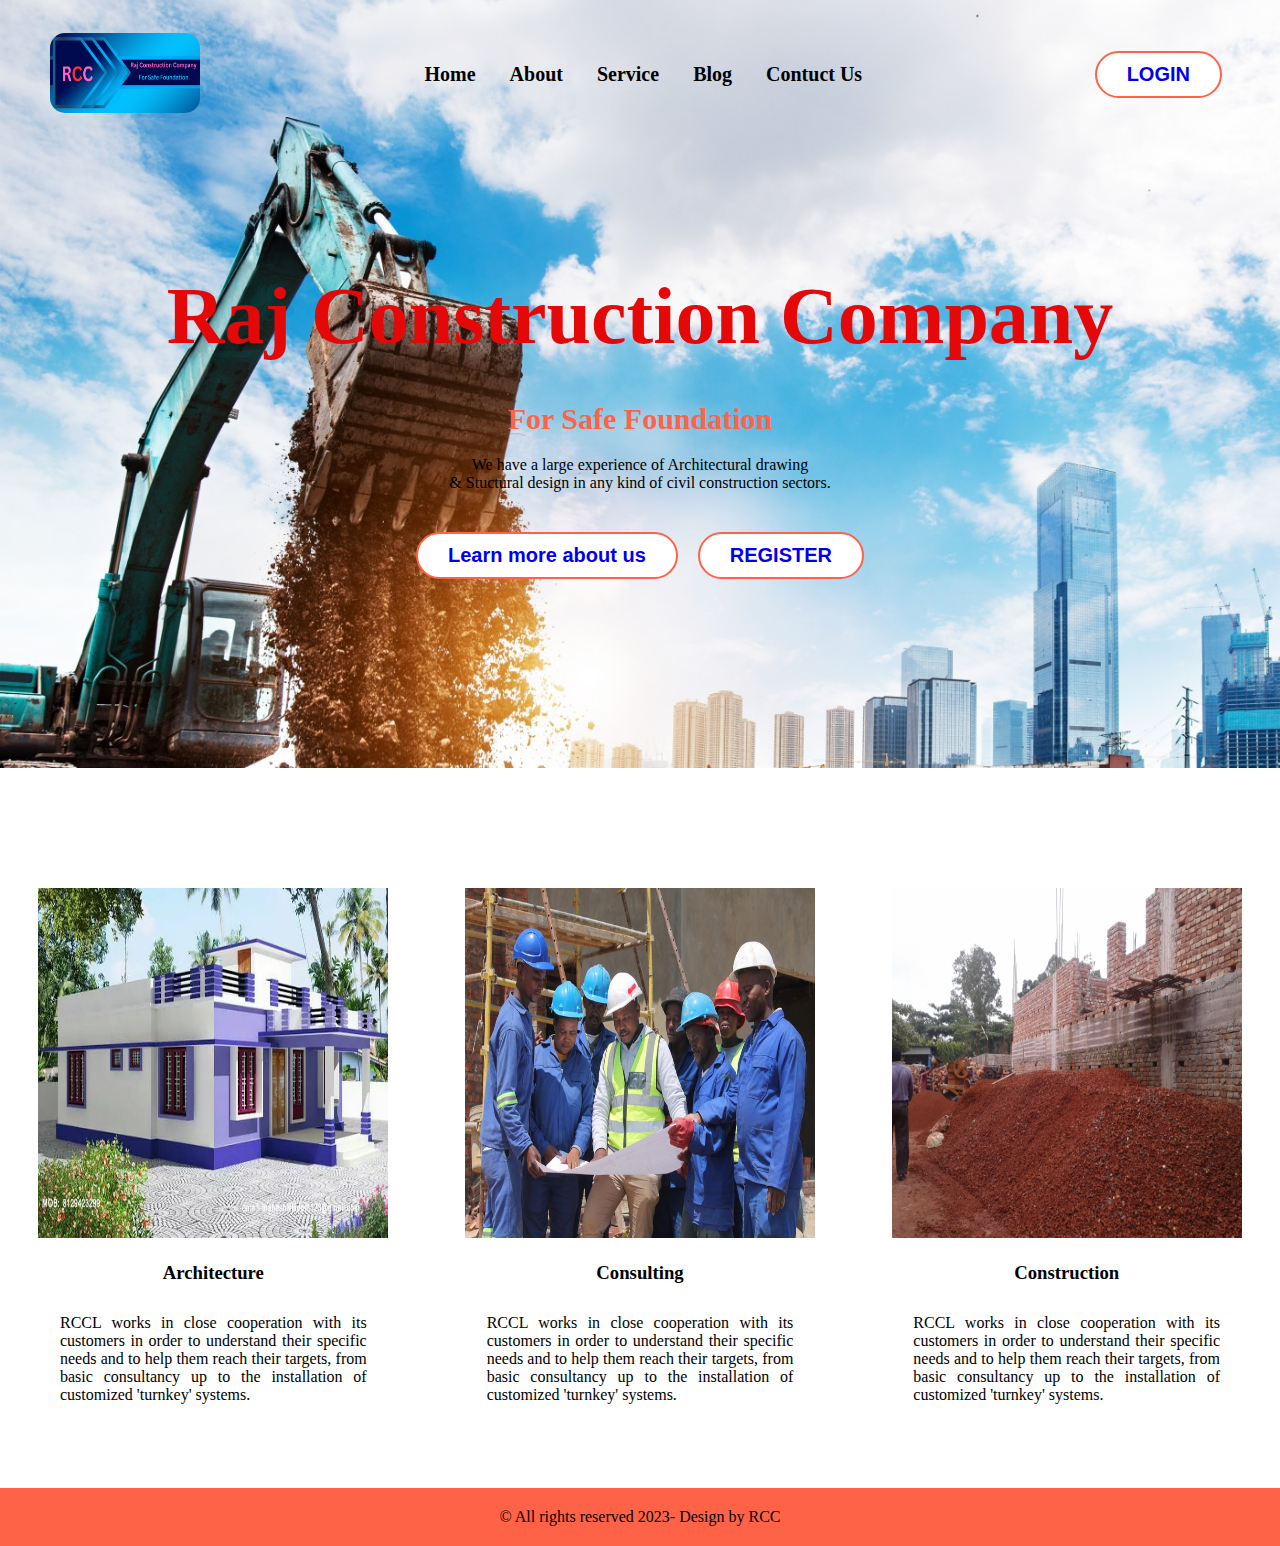
<file: index.html>
<!DOCTYPE html>
<html lang="en">
<head>
    <meta charset="UTF-8">
    <meta name="viewport" content="width=device-width, initial-scale=1.0">
    <link rel="stylesheet" href="css/style.css">
    <title>Raj Construction Company</title>
</head>
<body>
    <div class="container">
        <div class="header">
            <a href="index.html"><img class="logo" src="img/rlogo.png" alt="Logo"></a>
            <div class="navbar">
                <a href="html/home.html">Home</a>
                <a href="html/about.html">About</a>
                <a href="html/service.html">Service</a>
                <a href="html/blog.html">Blog</a>
                <a href="html/contact.html" target="_blank">Contuct Us</a>
            </div>
            <button class="btn"><a href="html/login.html" target="_blank">LOGIN</a></button>
        </div>
        <div class="content">
            <h1>Raj Construction Company</h1>
            <h2>For Safe Foundation</h2>
            <p>We have a large experience of Architectural drawing<br> & Stuctural design in any kind of civil construction sectors.</p>
            <button class="btn"><a href="html/about.html">Learn more about us</a></button>
            <button class="btn"><a href="html/regi.html" target="_blank">REGISTER</a></button>
        </div>
    </div>
    <div class="secondsec">
        <div class="test">
            <img class="timg" src="img/img1.jpg">
            <h3>Architecture</h3>
            <p>RCCL works in close cooperation with its customers in order to understand their specific needs and to help them reach their targets, from basic consultancy up to the installation of customized 'turnkey' systems.</p>
        </div>
        <div class="test">
            <img class="timg" src="img/img2.jpg">
            <h3>Consulting</h3>
            <p>RCCL works in close cooperation with its customers in order to understand their specific needs and to help them reach their targets, from basic consultancy up to the installation of customized 'turnkey' systems.</p>
        </div>
        <div class="test">
            <img class="timg" src="img/img3.jpg">
            <h3>Construction</h3>
            <p>RCCL works in close cooperation with its customers in order to understand their specific needs and to help them reach their targets, from basic consultancy up to the installation of customized 'turnkey' systems.</p>
        </div>
    </div>
    <div class="footer">
        <p>© All rights reserved 2023- Design by RCC</p>
    </div>
</body>
</html>
</file>
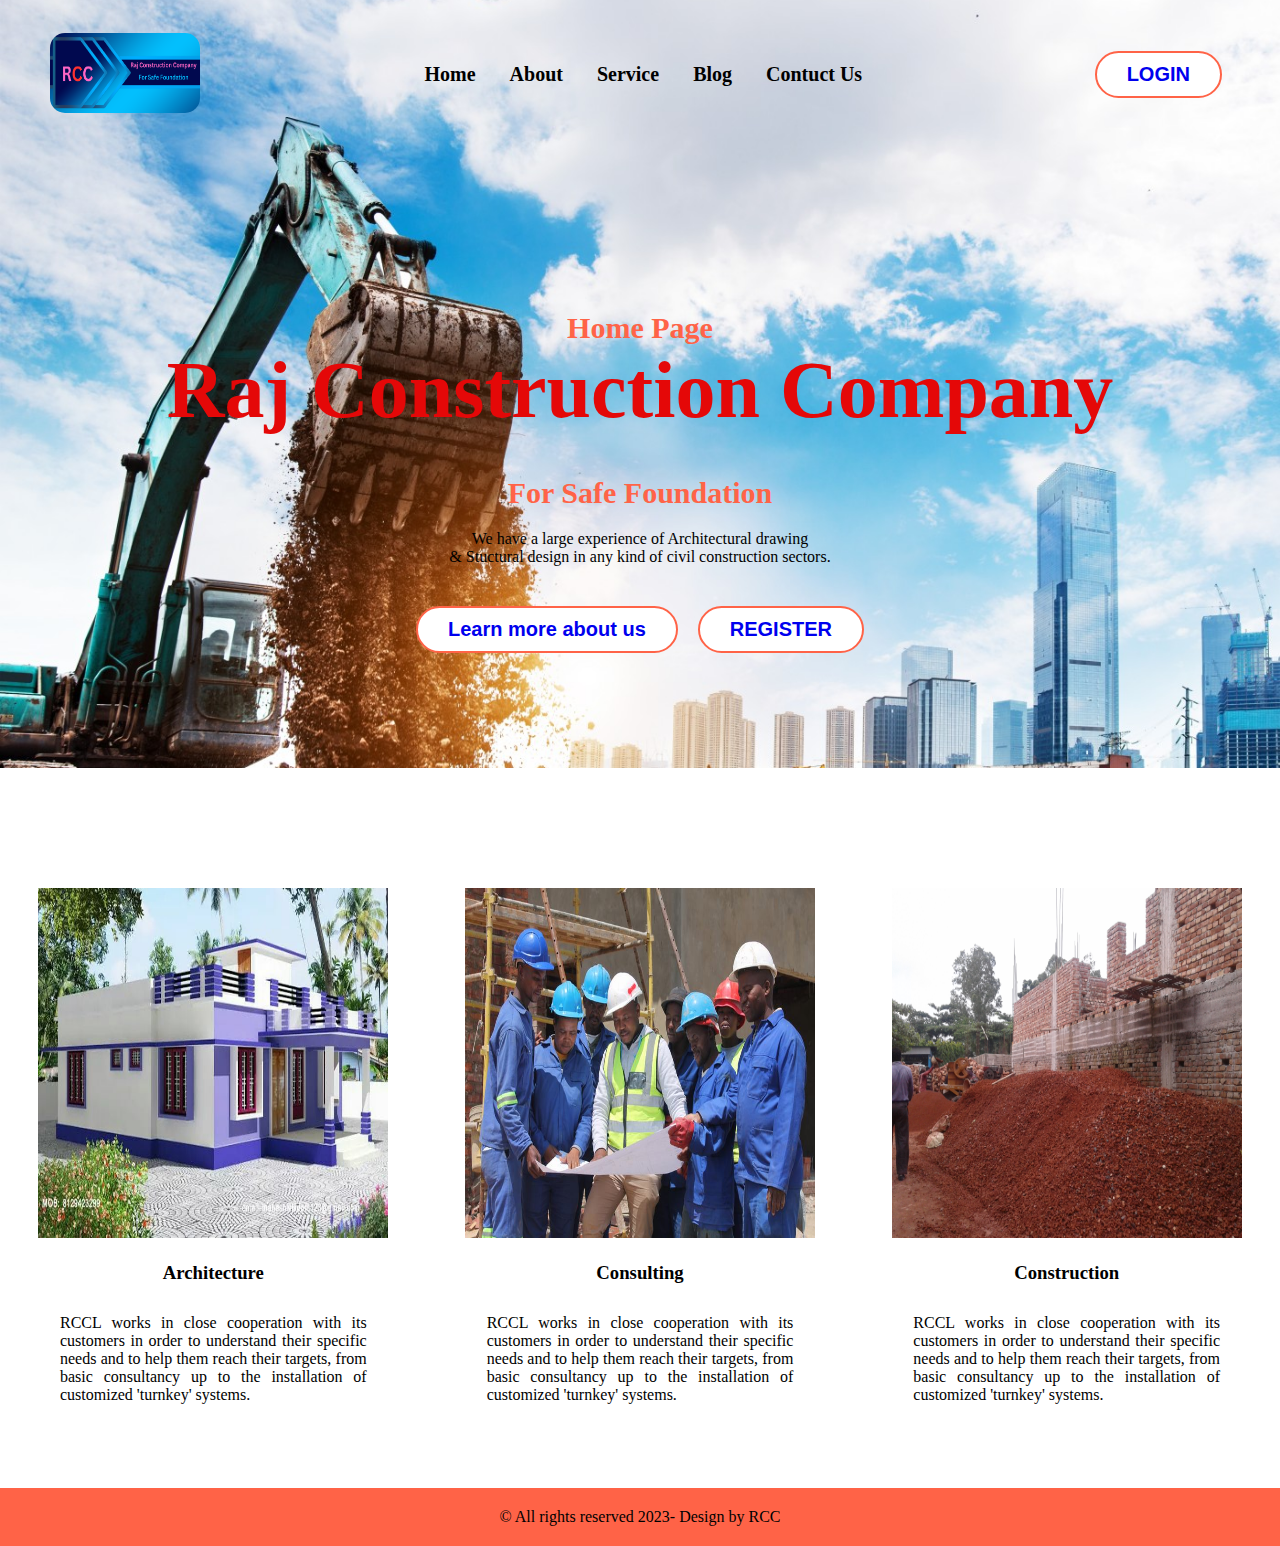
<file: html/home.html>
<!DOCTYPE html>
<html lang="en">
<head>
    <meta charset="UTF-8">
    <meta name="viewport" content="width=device-width, initial-scale=1.0">
    <link rel="stylesheet" href="../css/style.css">
    <title>Raj Construction Company</title>
</head>
<body>
    <div class="container">
        <div class="header">
            <a href="../index.html"><img class="logo" src="../img/rlogo.png" alt="Logo"></a>
            <div class="navbar">
                <a href="home.html">Home</a>
                <a href="about.html">About</a>
                <a href="service.html">Service</a>
                <a href="blog.html">Blog</a>
                <a href="contact.html" target="_blank">Contuct Us</a>
            </div>
            <button class="btn"><a href="login.html" target="_blank">LOGIN</a></button>
        </div>
        <div class="content">
            <h2>Home Page</h2>
            <h1>Raj Construction Company</h1>
            <h2>For Safe Foundation</h2>
            <p>We have a large experience of Architectural drawing<br> & Stuctural design in any kind of civil construction sectors.</p>
            <button class="btn"><a href="about.html">Learn more about us</a></button>
            <button class="btn"><a href="regi.html" target="_blank">REGISTER</a></button>
        </div>
    </div>
    <div class="secondsec">
        <div class="test">
            <img class="timg" src="../img/img1.jpg">
            <h3>Architecture</h3>
            <p>RCCL works in close cooperation with its customers in order to understand their specific needs and to help them reach their targets, from basic consultancy up to the installation of customized 'turnkey' systems.</p>
        </div>
        <div class="test">
            <img class="timg" src="../img/img2.jpg">
            <h3>Consulting</h3>
            <p>RCCL works in close cooperation with its customers in order to understand their specific needs and to help them reach their targets, from basic consultancy up to the installation of customized 'turnkey' systems.</p>
        </div>
        <div class="test">
            <img class="timg" src="../img/img3.jpg">
            <h3>Construction</h3>
            <p>RCCL works in close cooperation with its customers in order to understand their specific needs and to help them reach their targets, from basic consultancy up to the installation of customized 'turnkey' systems.</p>
        </div>
    </div>
    <div class="footer">
        <p>© All rights reserved 2023- Design by RCC</p>
    </div>
</body>
</html>
</file>
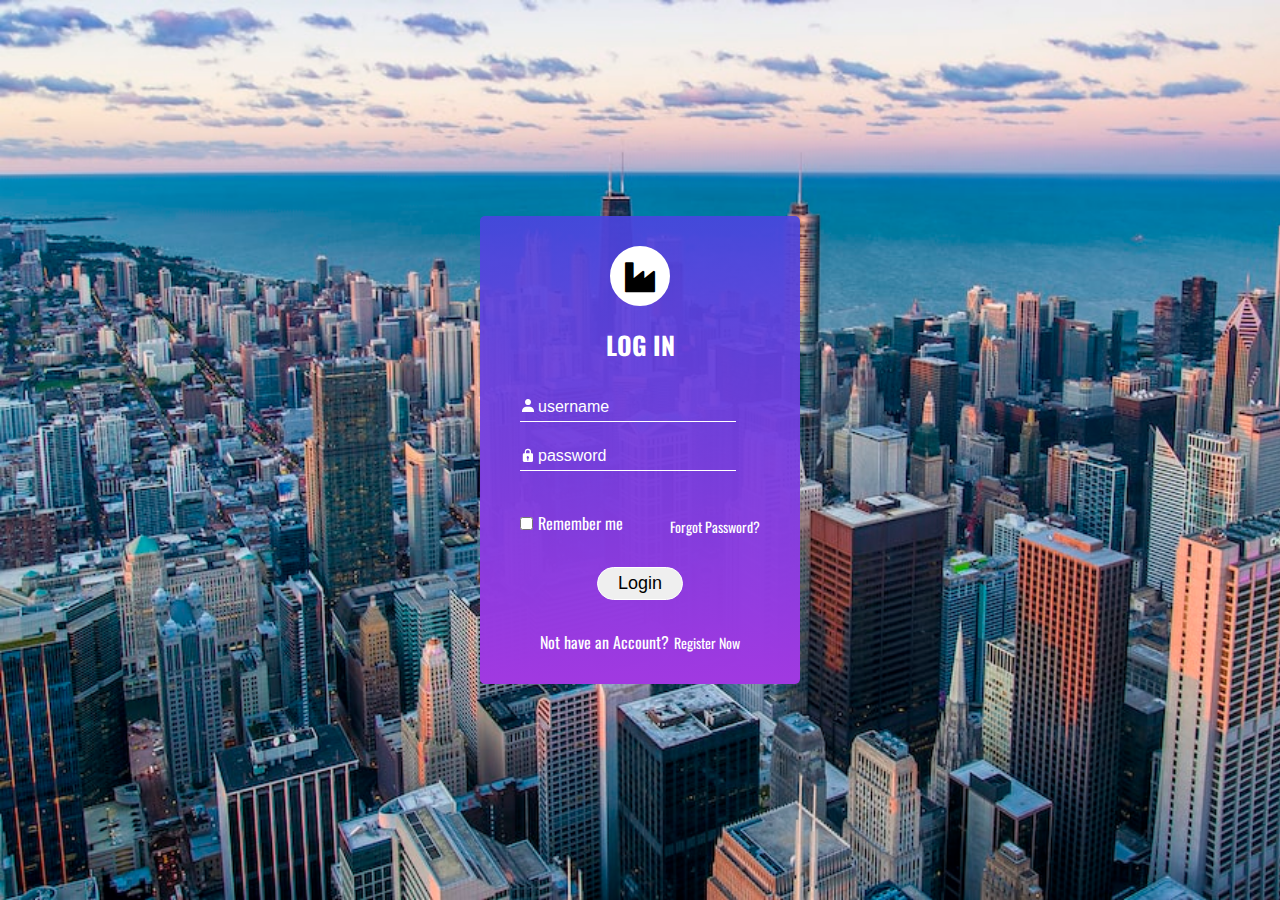
<file: html/login.html>
<!DOCTYPE html>
<html lang="en">
<head>
    <meta charset="UTF-8">
    <meta name="viewport" content="width=device-width, initial-scale=1.0">
    <link href='https://unpkg.com/boxicons@2.1.4/css/boxicons.min.css' rel='stylesheet'>
    <link rel="preconnect" href="https://fonts.googleapis.com">
    <link rel="preconnect" href="https://fonts.gstatic.com" crossorigin>
    <link href="https://fonts.googleapis.com/css2?family=Oswald:wght@200;300;400;500;600&display=swap" rel="stylesheet">
    <link rel="stylesheet" href="https://cdnjs.cloudflare.com/ajax/libs/font-awesome/4.7.0/css/font-awesome.min.css">
    <link rel="stylesheet" href="../css/loginstyle.css">
    <title>Log in Form</title>
</head>
<body>
    <div class="wrapper">
        <form action="">
            <div class="icon">
                <i class="fa fa-industry"></i>
            </div>
            <h1>LOG IN</h1>
            <div class="input-box">
                <i class='bx bxs-user'></i>
                <input type="text" placeholder="username" required>
            </div>
            <div class="input-box">
                <i class='bx bxs-lock' ></i>
                <input type="password" placeholder="password" required>
            </div>
            <div class="remember-forgoot">
                <label><input type="checkbox">Remember me</label>
                <a href="reset.html">Forgot Password?</a>
            </div>
            <button type="submit" class="hbtn">Login</button>
            <div class="logregi">
                <p>Not have an Account?<a href="regi.html">Register Now</a></p>
            </div>
        </form>
    </div>
</body>
</html>
</file>
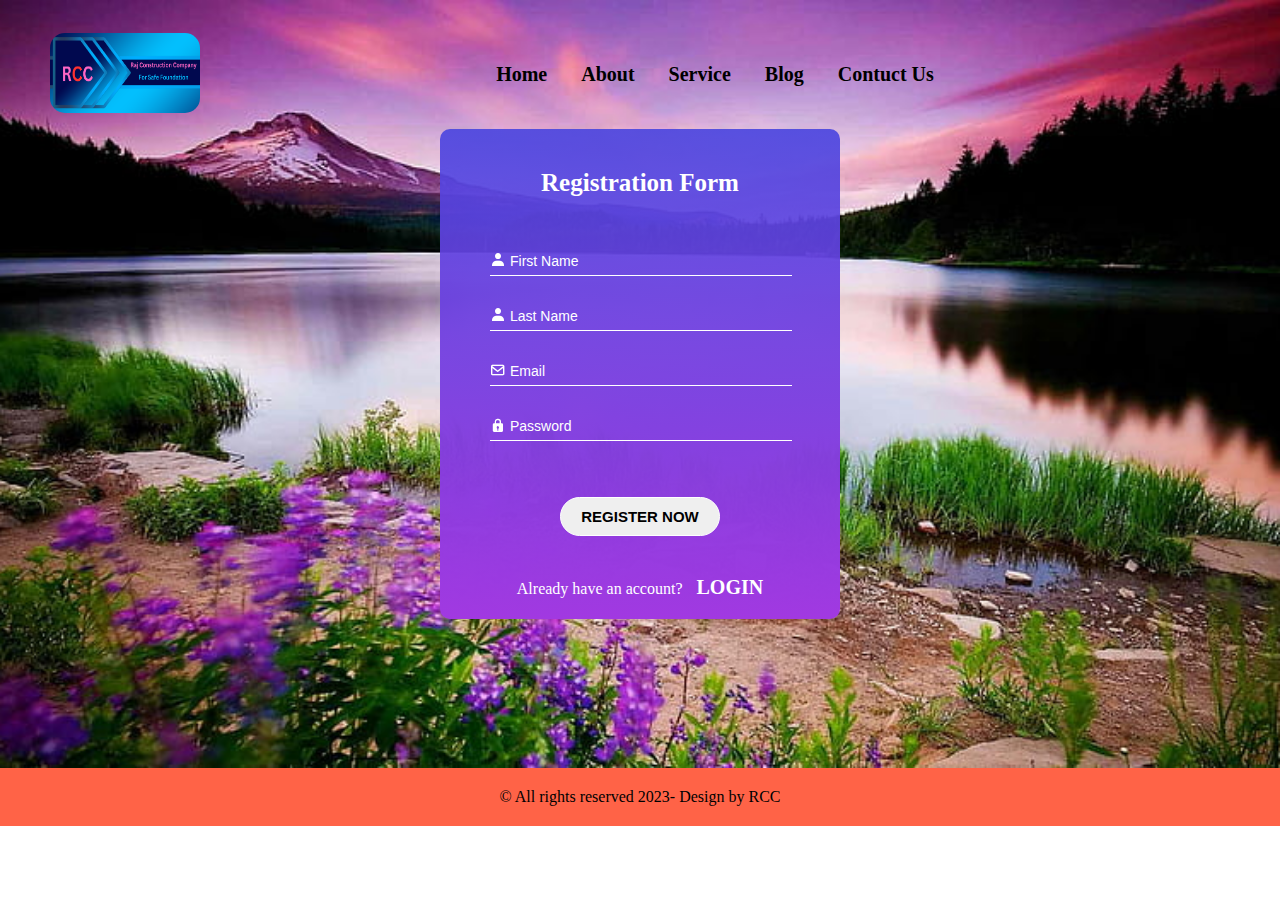
<file: html/regi.html>
<!DOCTYPE html>
<html lang="en">
<head>
    <meta charset="UTF-8">
    <meta name="viewport" content="width=device-width, initial-scale=1.0">
    <link href='https://unpkg.com/boxicons@2.1.4/css/boxicons.min.css' rel='stylesheet'>
    <link rel="stylesheet" href="../css/style.css">
    <title>Registration Form</title>
</head>
<body>
    <div class="fcontainer">
        <div class="header">
            <a href="../index.html"><img class="logo" src="../img/rlogo.png" alt="Logo"></a>
            <div class="navbar">
                <a href="../index.html">Home</a>
                <a href="about.html" target="_blank">About</a>
                <a href="service.html" target="_blank">Service</a>
                <a href="blog.html" target="_blank">Blog</a>
                <a href="contact.html" target="_blank">Contuct Us</a>
            </div>
        </div>
        <div class="login">
            <form>
                <h1>Registration Form</h1>
                <div class="input-box">
                    <i class='bx bxs-user'></i>
                    <input type="text" placeholder="First Name" required>
                </div>
                <div class="input-box">
                    <i class='bx bxs-user'></i>
                    <input type="text" placeholder="Last Name" required>
                </div>
                <div class="input-box">
                    <i class='bx bx-envelope'></i>
                    <input type="email" placeholder="Email" required>
                </div>
                <div class="input-box">
                    <i class='bx bxs-lock' ></i>
                    <input type="password" placeholder="Password" required>
                </div>
                    <button class="buton" type="submit">REGISTER NOW</button>
                <div class="register-link">
                    <p>Already have an account? <a href="login.html">LOGIN</a></p>
                </div>
                </form>
        </div>
    </div>
    <div class="footer">
        <p>© All rights reserved 2023- Design by RCC</p>
    </div>
</body>
</html>
</file>
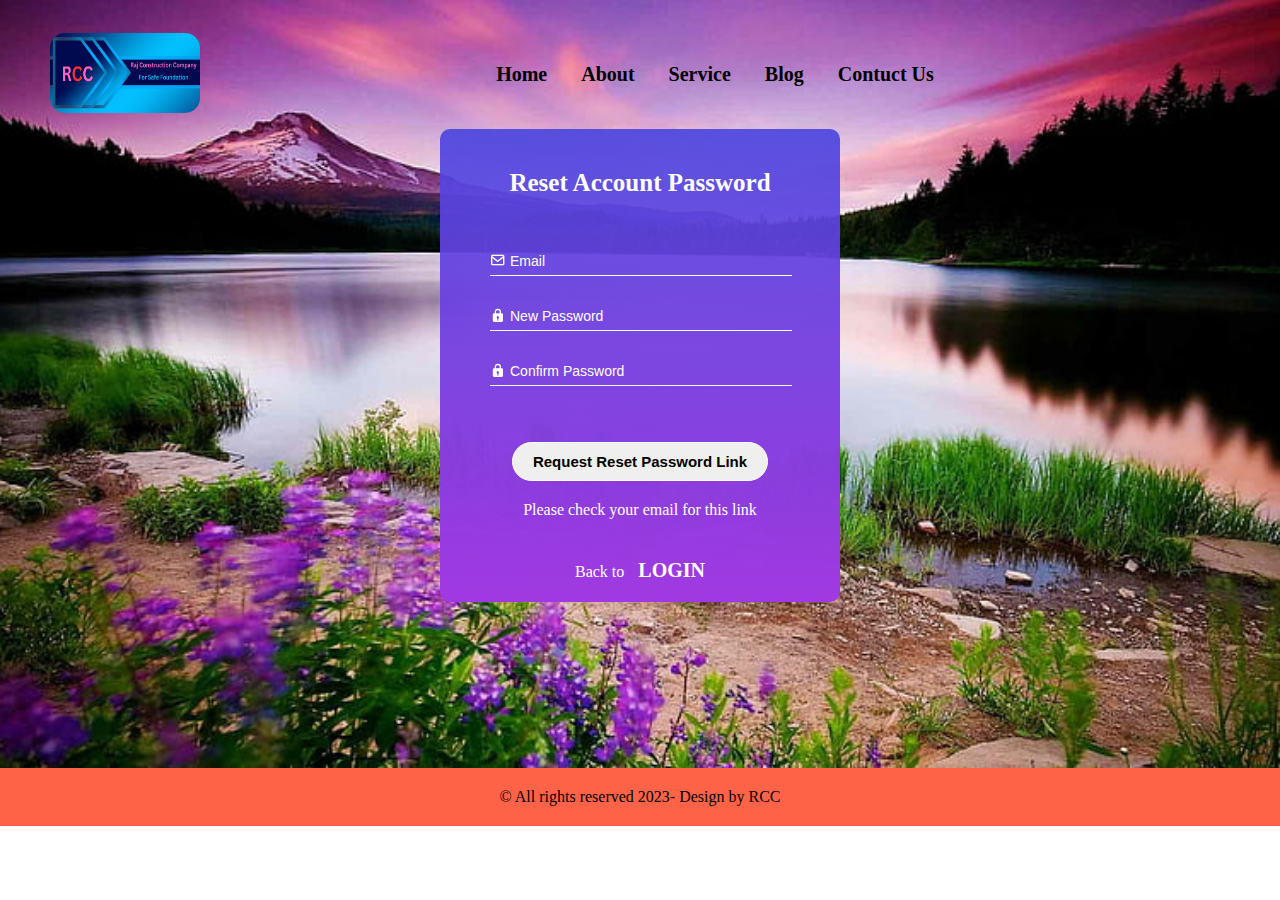
<file: html/reset.html>
<!DOCTYPE html>
<html lang="en">
<head>
    <meta charset="UTF-8">
    <meta name="viewport" content="width=device-width, initial-scale=1.0">
    <link href='https://unpkg.com/boxicons@2.1.4/css/boxicons.min.css' rel='stylesheet'>
    <link rel="stylesheet" href="../css/style.css">
    <title>Reset Password</title>
</head>
<body>
    <div class="fcontainer">
        <div class="header">
            <a href="../index.html"><img class="logo" src="../img/rlogo.png" alt="Logo"></a>
            <div class="navbar">
                <a href="../index.html">Home</a>
                <a href="about.html">About</a>
                <a href="service.html">Service</a>
                <a href="blog.html">Blog</a>
                <a href="contact.html">Contuct Us</a>
            </div>
        </div>
        <div class="login">
            <form>
                <h1>Reset Account Password</h1>
                <div class="input-box">
                    <i class='bx bx-envelope'></i>
                    <input type="email" placeholder="Email" required>
                </div>
                <div class="input-box">
                    <i class='bx bxs-lock' ></i>
                    <input type="password" placeholder="New Password" required>
                </div>
                <div class="input-box">
                    <i class='bx bxs-lock' ></i>
                    <input type="password" placeholder="Confirm Password" required>
                </div>
                    <button class="buton" type="submit">Request Reset Password Link</button>
                    <p>Please check your email for this link</p>
                <div class="register-link">
                    <p>Back to <a href="login.html">LOGIN</a></p>
                </div>
                </form>
        </div>
    </div>
    <div class="footer">
        <p>© All rights reserved 2023- Design by RCC</p>
    </div>
</body>
</html>
</file>
<file: css/style.css>
*{
    margin: 0;
    padding: 0;
}
.container{
    background-image: url(../img/background-2.jpg);
    background-size: cover;
    width: 100%;
    height: 768px;
    padding: 20px 50px;
    background-position: center;
    background-repeat: no-repeat;
    box-sizing: border-box;
}
.ocontainer{
    background-image: url(../img/background.jpg);
    background-size: cover;
    width: 100%;
    height: 768px;
    padding: 20px 50px;
    background-position: center;
    background-repeat: no-repeat;
    box-sizing: border-box;
}
.fcontainer{
    background-image: url(../img/Background5.jpg);
    background-size: cover;
    width: 100%;
    height: 768px;
    padding: 20px 50px;
    background-position: center;
    background-repeat: no-repeat;
    box-sizing: border-box;
}
.header{
    height: 15%;
    display: flex;
    align-items: center;
    overflow: hidden;
    position: relative;
}
.logo{
    width: 150px;
    height: 80px;
    border-radius: 15px;
    cursor: pointer;
}
.navbar{
    text-align: center;
    flex: 100;
}
.navbar a{
    padding: 15px;
    text-decoration: none;
    color: black;
    font-size: 20px;
    font-weight: bold;  
}
.navbar a:hover{
    color: tomato;
    text-decoration: underline;
}
.btn{
    cursor: pointer;
    font-size: 20px;
    letter-spacing: auto;
    padding: 10px 30px;
    border: 2px solid tomato;
    border-radius: 30px;
    background: white;
    text-decoration: none;
    text-align: center;
    font-weight: bold;
    margin: 40px 8px;
}
.btn:hover{
    color: #ffffff;
    background-color: tomato;
}
.btn a:hover{
    color: #ffffff;
    background-color: tomato;
}
.btn a:link{
    text-decoration: none;
}
.btn a:visited{
    background-color: tomato;
}
.content{
    text-align: center;
    margin-top: 12%;
}
.content h1{
    font-size: 80px;
    color: rgb(228, 8, 8);
}
.content h2{
    padding-top: 40px;
    font-size: 30px;
    color: tomato; 
}
.content p{
    padding-top: 20px;
    color: black; 
}
.secondsec{
    display: flex;
    text-align: center;
    margin-top: 100px;
    width: 100%;
    height: 620px;
    box-sizing: border-box;
}
.secondsec p{
    padding: 10px 40px;
    text-align: justify;
}
.secondsec h3{
    padding: 20px;
    text-align: center;
}
.timg{
    width: 350px;
    height: 350px;
}
.test{
    margin: 20px;
}
.footer{
    background-color: tomato;
}
.footer p{
    text-align: center;
    padding: 20px;
}
.contactsec{
    margin: 10px 50px;
    display: flex;
    align-items: center;
}
.contactsec form{
    display: block;
    padding: 40px;
    width: 100%;
    align-items: center;
}
.contact{
    text-align: center;
    align-items: center;
    width: 100%;
}
input{
    padding: 10px;
    width: 90%;
    margin: 10px;
}
textarea{
    padding: 10px;
    width: 90%;
    margin: 10px;
}
.button{
    padding: 10px;
    margin: 10px;
    width: 30%;
    text-align: center;
    border: 2px solid black;
    border-radius: 10px;
}
.button:hover{
    background-color: orangered;
    color: white;
    cursor: pointer;
}
.contact h4{
    padding-top: 10px;
}
.contacthead{
    text-align: center;
    align-items: center;
    padding-top: 50px;
}
.login{
    border-radius: 10px;
    display: block;
    padding: 20px 40px;
    align-items: center;
    margin: auto;
    width: 320px;
    background-image: linear-gradient(rgba(74, 69, 223, 0.908), rgb(161, 57, 225));
    color: white;
}
.login h1{
    padding-bottom: 30px;
    padding-top: 20px;
    font-size: 25px;
    text-align: center;
}
.login .input-box{
    width: 100%;
    height: 50px;
    margin: 5px 0;
}
.input-box i{
    color: white;
    position: fixed;
    padding-top: 20px;
    padding-left: 10px;
}
.input-box input{
    width: 85%;
    color: white;
    outline: none;
    background-color: transparent;
    border: none;
    padding-left: 20px;
    padding-bottom: 5px;
    font-size: 16px;
    border-bottom: solid 1px white;
}
.input-box input::placeholder{
    font-size: 14px;
    color: white;
}
.login .remember{
    display: flex;
    margin: 20px 10px;
    justify-content: space-between;
    align-items: center;
    text-align: center;
    font-size: 16px;
}
.check{
    width: 20px;
}
.remember label input{
    accent-color: #fff;
}
.remember a{
    color: white;
    text-decoration: none;
}
.remember a:hover{
    text-decoration: underline;
    color: rgb(10, 10, 10);
}
.login .buton{
    display: block;
    font-size: 15px;
    font-weight: 600;
    padding: 10px 20px;
    border: solid 1px white;
    border-radius: 20px;
    margin: auto;
    margin-top: 50px;
    cursor: pointer;
}
.login .buton:hover{
    cursor: pointer;
    background-color: tomato;
    border: solid 1px tomato;
    color: white;
}
.login .register-link{
    font-size: 15.5px;
    text-align: center;
    margin-top: 20px;

}
.register-link p a{
    padding-left: 10px;
    color: #fff;
    text-decoration: none;
    font-weight: 600;
    font-size: 20px;
}
.register-link p a:hover{
    text-decoration: none;
    color: blue;
}
.login p{
    padding-top: 20px;
    font-size: 16px;
    text-align: center;
}
</file>
<file: css/loginstyle.css>
*{
    margin: 0;
    padding: 0;
    box-sizing: border-box;
}
body{
    background-image: url(../img/logoback.jpg);
    background-position: center-center;
    background-size: cover;
    background-repeat: no-repeat;
    display: flex;
    justify-content: center;
    align-items: center;
    min-height: 100vh;
}
.wrapper{
    width: 320px;
    background-image: linear-gradient(rgba(74, 69, 223, 0.908), rgb(161, 57, 225));
    font-family: 'Oswald', sans-serif;
    border-radius: 5px;
    padding: 30px;
}
.icon{
    text-align: center;
    font-size: 30px;
    margin: auto;
    padding: 4px;
    width: 60px;
    height: 60px;
    border: solid 2px white;
    border-radius: 50%;
    color: black;
    background-color: white;
}
h1{
    text-align: center;
    color: white;
    font-size: 25px;
    padding: 20px;
}
.input-box i{
    color: white;
    position: fixed;
    padding-top: 5px;
}
.input-box{
    padding: 10px;
    align-items: center;
}
.input-box input{
    width: 90%;
    color: white;
    outline: none;
    background-color: transparent;
    border: none;
    padding-left: 18px;
    padding-bottom: 5px;
    font-size: 16px;
    border-bottom: solid 1px white;
}
.input-box input::placeholder{
    color: white;
}
.remember-forgoot{
    color: white;
    display: flex;
    justify-content: space-between;
    padding: 30px 10px;
}
.remember-forgoot input{
    margin-right: 5px;
}
.hbtn{
    display: block;
    font-size: 18px;
    padding: 5px 20px;
    border: solid 1px white;
    border-radius: 20px;
    margin: auto;
}
.hbtn:hover{
    cursor: pointer;
    background-color: tomato;
    border: solid 1px tomato;
    color: white;
}
a{
    color: white;
    align-items: center;
    padding-top: 5px;
    text-align: center;
    text-decoration: none;
    font-size: 14px;
}
a:hover{
    color: blue;
}
.logregi{
    padding-top: 30px;
    text-align: center;
}
.logregi p{
    color: white;
}
.logregi a{
    padding-left: 5px;
}
</file>
